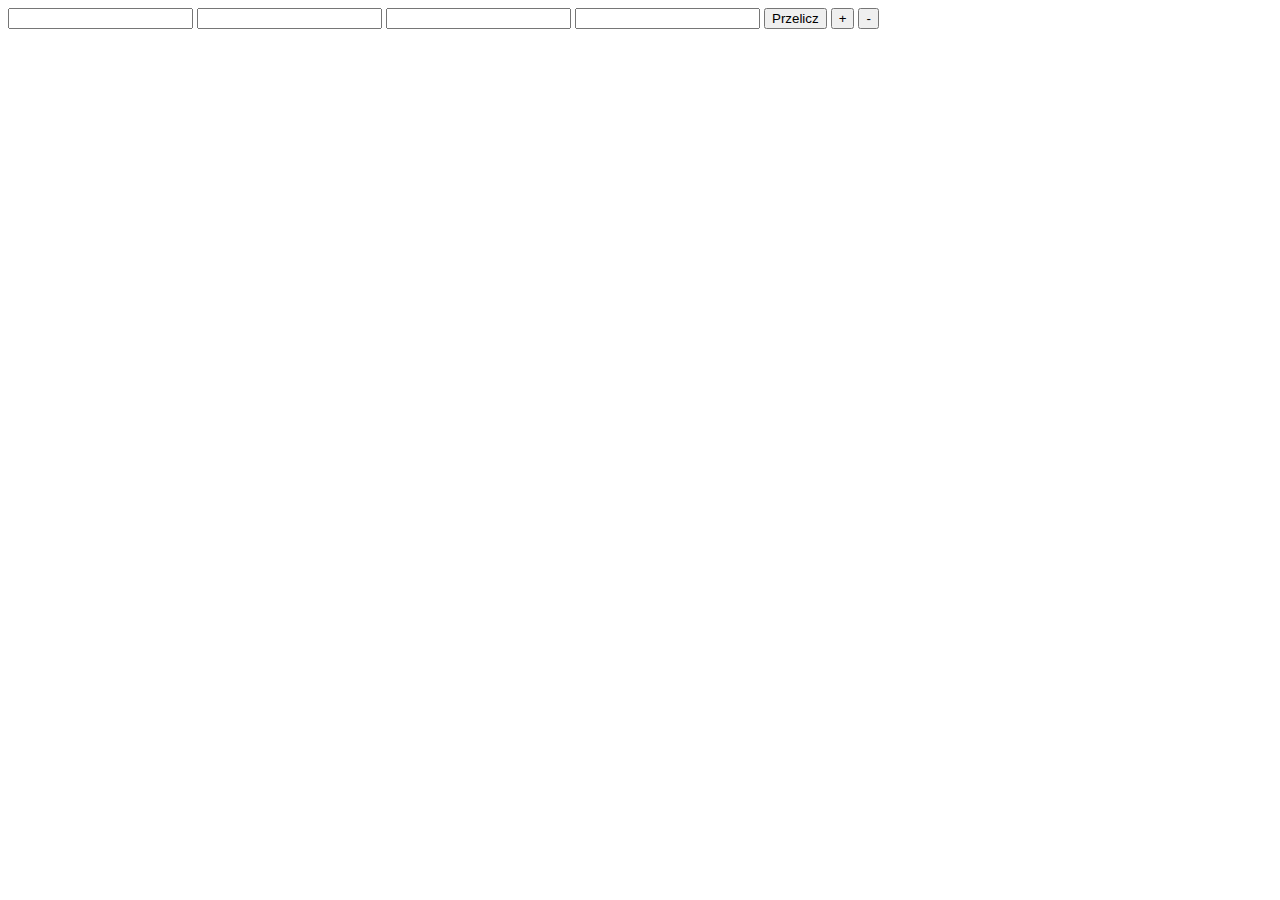
<file: 1 - Rozgrzewka/index.html>
<!DOCTYPE html>
<html lang="en">
<head>
    <meta charset="UTF-8">
    <meta name="viewport" content="width=device-width, initial-scale=1.0">
    <title>Document</title>
</head>
<body>
    <input type="number" id="val1">
    <input type="number" id="val2">
    <input type="number" id="val3">
    <input type="number" id="val4">
    <button id="count">Przelicz</button>
    <button id="add">+</button>
    <button id="delete">-</button>
    <main>

    </main>
    <div id="results">
        
    </div>
    <script src="script.js"></script>
</body>
</html>
</file>
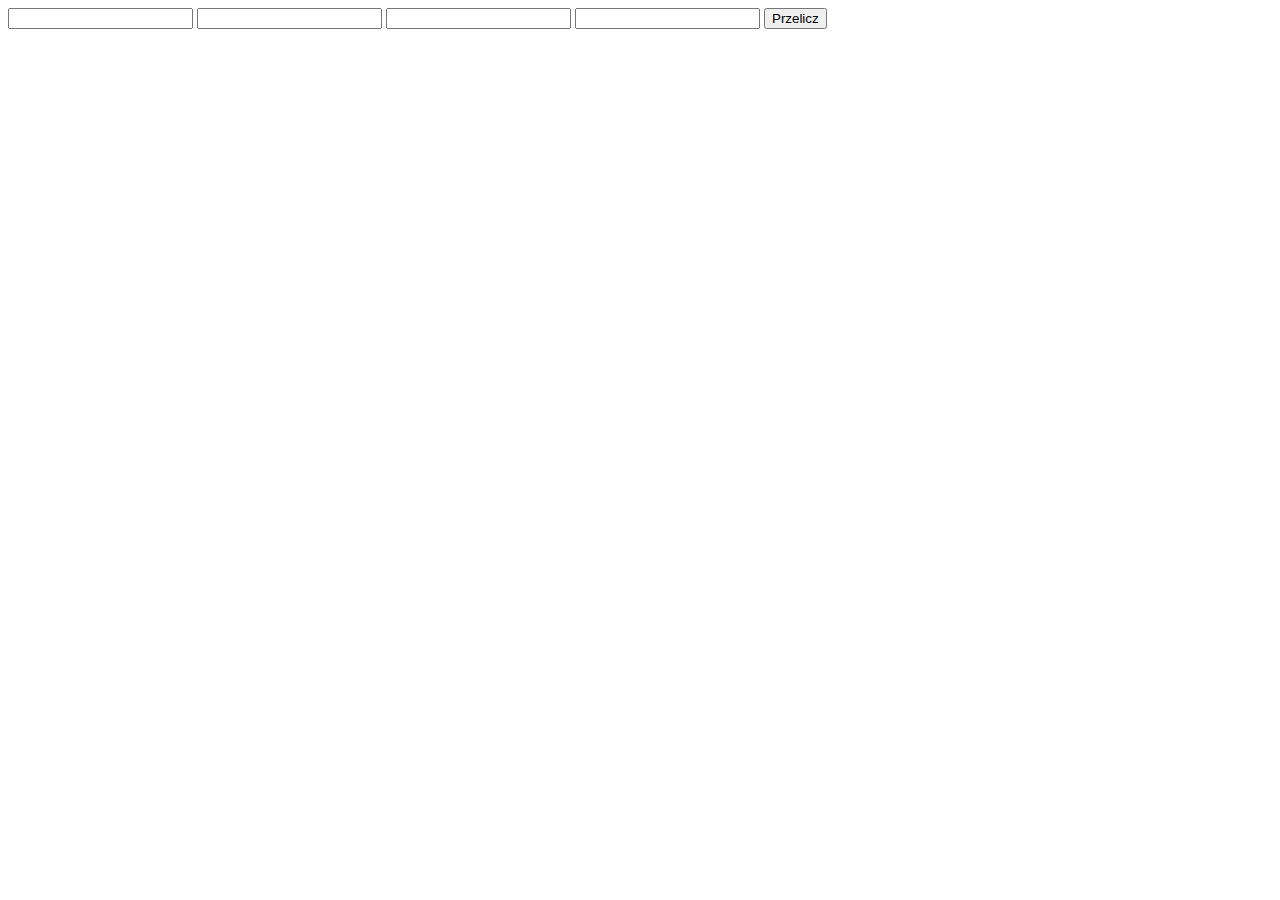
<file: 1/index.html>
<!DOCTYPE html>
<html lang="en">
<head>
    <meta charset="UTF-8">
    <meta name="viewport" content="width=device-width, initial-scale=1.0">
    <title>Document</title>
</head>
<body>
    <input type="number" id="val1">
    <input type="number" id="val2">
    <input type="number" id="val3">
    <input type="number" id="val4">
    <button>Przelicz</button>
    <main>

    </main>
    <script type="text/javascript">
        const input1 = document.querySelector('#val1');
        const input2 = document.querySelector('#val2');
        const input3 = document.querySelector('#val3');
        const input4 = document.querySelector('#val4');
        const mainContainer = document.querySelector('main');
        const button = document.querySelector('button');
        button.addEventListener('click', () => {
            const input1Value = +input1.value;
            const input2Value = +input2.value;
            const input3Value = +input3.value;
            const input4Value = +input4.value;
            
            const minValue = Math.min(input1Value, input2Value, input3Value, input4Value);
            const maxValue = Math.max(input1Value, input2Value, input3Value, input4Value);
            const sumValue = input1Value + input2Value + input3Value + input4Value;
            const avgValue = sumValue / 4;
            mainContainer.textContent = `Min: ${minValue}, Max: ${maxValue}, Sum: ${sumValue}, Avg: ${avgValue}`;

            
        });

       [input1,input2,input3,input4].forEach(input => {
           input.addEventListener('input', () => {
            const input1Value = +input1.value;
            const input2Value = +input2.value;
            const input3Value = +input3.value;
            const input4Value = +input4.value;
            
            const minValue = Math.min(input1Value, input2Value, input3Value, input4Value);
            const maxValue = Math.max(input1Value, input2Value, input3Value, input4Value);
            const sumValue = input1Value + input2Value + input3Value + input4Value;
            const avgValue = sumValue / 4;
            mainContainer.textContent = `Min: ${minValue}, Max: ${maxValue}, Sum: ${sumValue}, Avg: ${avgValue}`;
           });
       });


    </script>
</body>
</html>
</file>
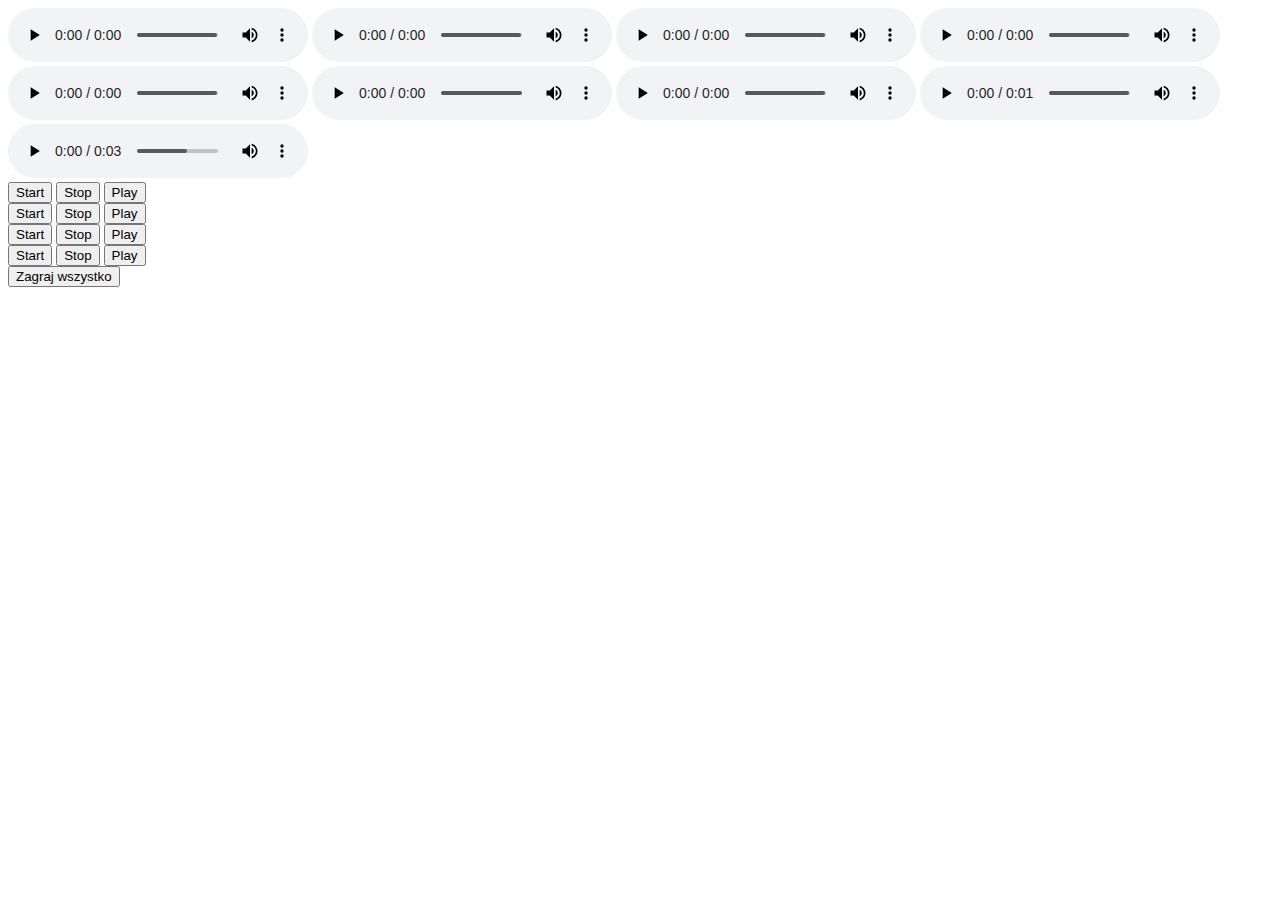
<file: 3 - Drumkit/index.html>
<!DOCTYPE html>
<html lang="en">
<head>
    <meta charset="UTF-8">
    <meta name="viewport" content="width=device-width, initial-scale=1.0">
    <title>Drumkit</title>
</head>
<body>
    <audio src="./sounds/clap.wav" controls data-key="a" id="s1"></audio>
    <audio src="./sounds/kick.wav" controls data-key="s" id="s2"></audio>
    <audio src="./sounds/hihat.wav" controls data-key="d"id="s3"></audio>
    <audio src="./sounds/boom.wav" controls data-key="f"id="s4"></audio>
    <audio src="./sounds/tink.wav" controls data-key="g"id="s5"></audio>
    <audio src="./sounds/tom.wav" controls data-key="h"id="s6"></audio>
    <audio src="./sounds/snare.wav" controls data-key="j"id="s7"></audio>
    <audio src="./sounds/openhat.wav" controls data-key="k"id="s8"></audio>
    <audio src="./sounds/ride.wav" controls data-key="l"id="s9"></audio>
    <div class="ChannelsControls">
        <div class="channel">
            <button id="record1">Start</button>
            <button id="stop1">Stop</button>
            <button id="play1">Play</button>
        </div>
        <div class="channel">
            <button id="record2">Start</button>
            <button id="stop2">Stop</button>
            <button id="play2">Play</button>
        </div>
        <div class="channel">
            <button id="record3">Start</button>
            <button id="stop3">Stop</button>
            <button id="play3">Play</button>
        </div>
        <div class="channel">
            <button id="record4">Start</button>
            <button id="stop4">Stop</button>
            <button id="play4">Play</button>
        </div>
    </div>
    <button id="playAll" onclick="playAllChannels()">Zagraj wszystko</button>
    <script src="main.js"></script>
</body>
</html>
</file>
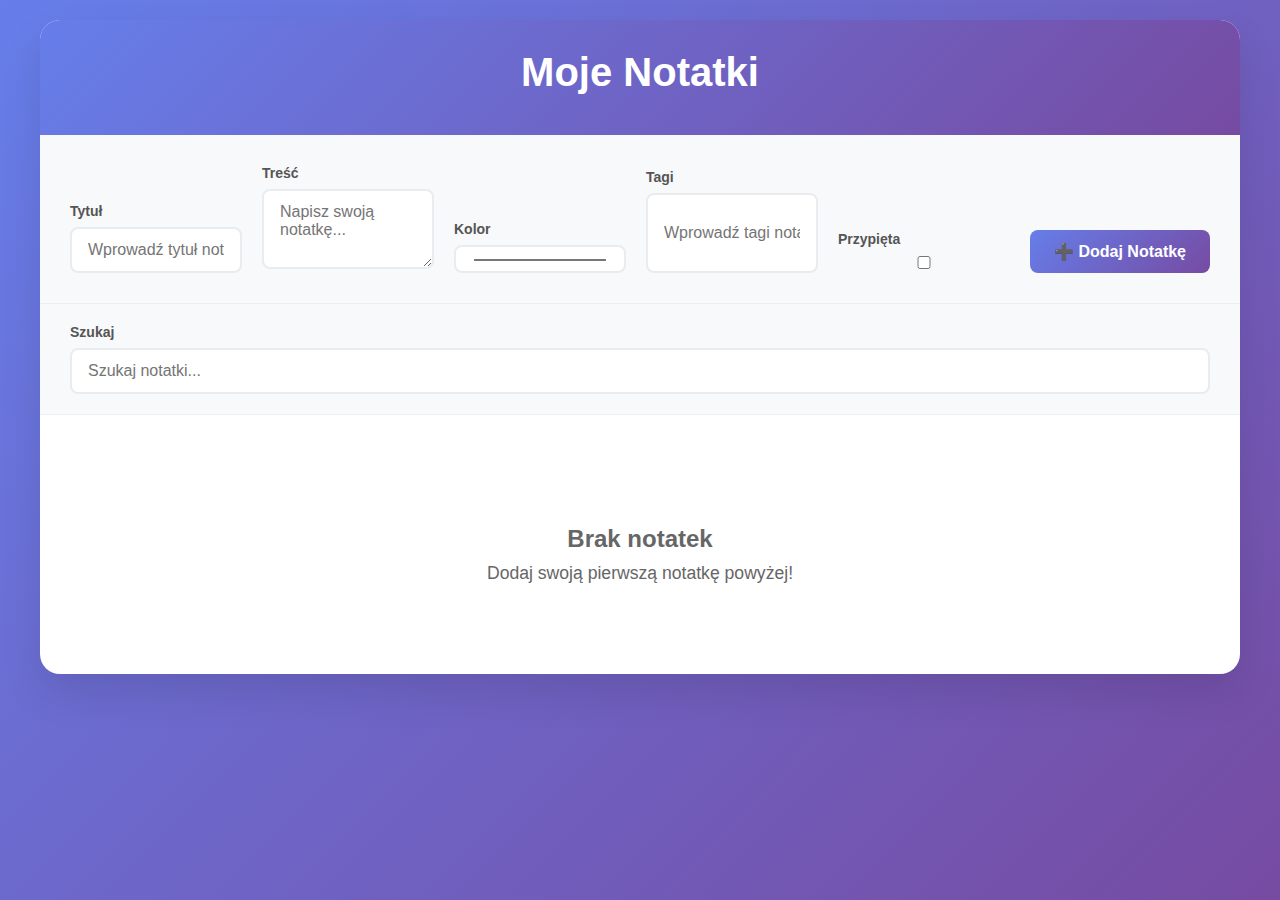
<file: 4 - Notekeep/index.html>
<!DOCTYPE html>
<html lang="pl">
<head>
    <meta charset="UTF-8">
    <meta name="viewport" content="width=device-width, initial-scale=1.0">
    <link rel="stylesheet" href="style.css">
    <title>Aplikacja Notatek</title>
</head>
<body>
    <div class="container">
        <div class="header">
            <h1>Moje Notatki</h1>
        </div>
        
        <div class="note-form">
            <div class="form-group">
                <label for="noteTitle">Tytuł</label>
                <input type="text" id="noteTitle" class="form-input" placeholder="Wprowadź tytuł notatki..." required>
            </div>
            <div class="form-group">
                <label for="noteContent">Treść</label>
                <textarea id="noteContent" class="form-input form-textarea" placeholder="Napisz swoją notatkę..." required></textarea>
            </div>
            <div class="form-group">
                <label for="noteColor">Kolor</label>
                <input type="color" id="noteColor" class="form-input" value="#007bff">
            </div>
            <div class="form-group">
                <label for="NoteTags">Tagi</label>
                <input type="text" id="noteTags" class="form-input form-textarea" placeholder="Wprowadź tagi notatki...">
            </div>
            <div class="form-group">
                <label for="noteChecked">Przypięta</label>
                <input type="checkbox" id="noteChecked" class="form-input">
            </div>
            <button type="submit" class="btn btn-primary" id="addNoteBtn">
                ➕ Dodaj Notatkę
            </button>
        </div>
        <div class="search-wrapper">
            <label for="searchInput">Szukaj</label>
            <input type="search" id="searchInput" class="search-input" placeholder="Szukaj notatki...">
        </div>
        <div class="notes-container">
            <div id="notesList" class="notes-grid"></div>
            <div class="empty-state" id="emptyState" style="display: none;">
                <h3>Brak notatek</h3>
                <p>Dodaj swoją pierwszą notatkę powyżej!</p>
            </div>
        </div>
    </div>
    <script src="main.js"></script>
</body>
</html>
</file>
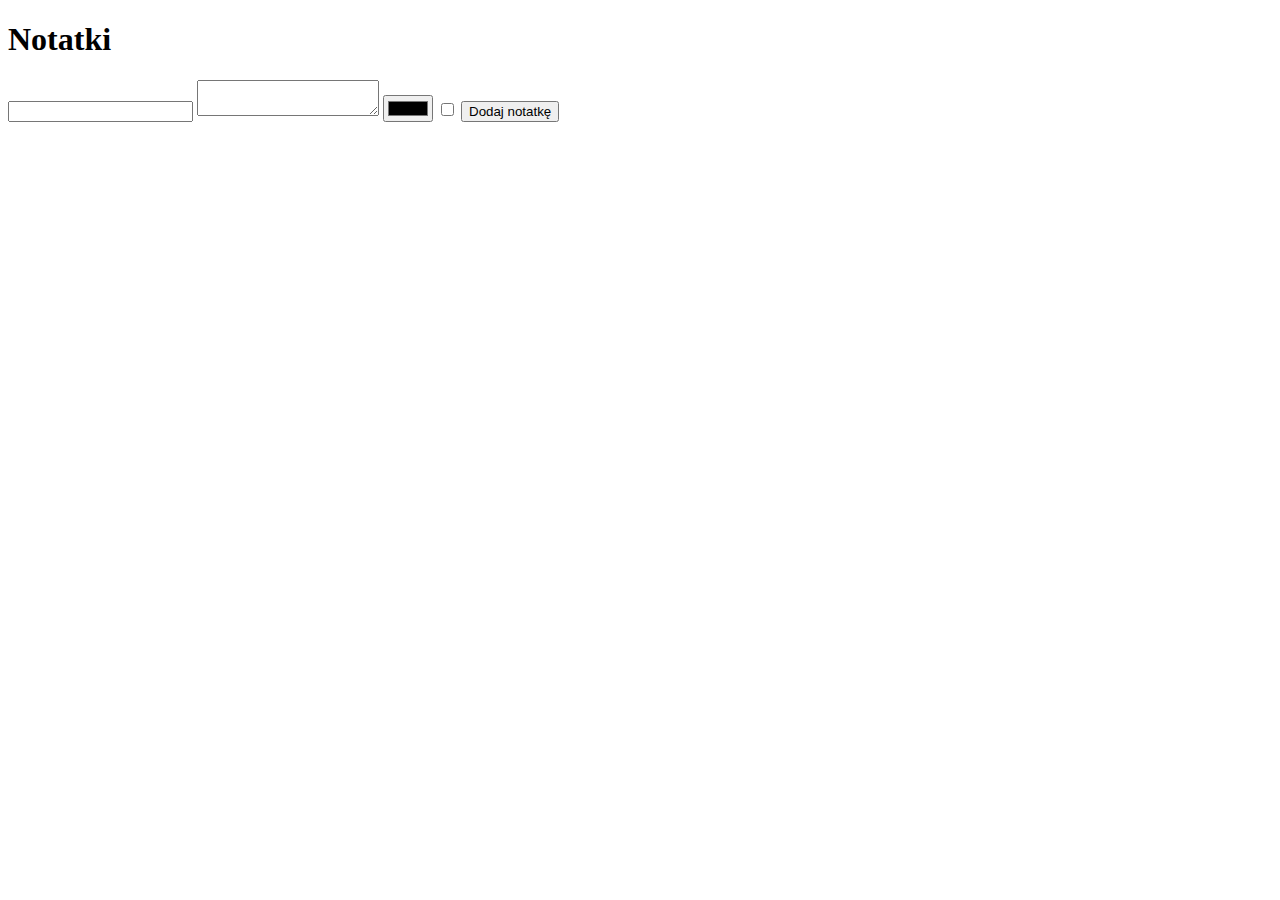
<file: 4/index.html>
<!DOCTYPE html>
<html lang="en">
<head>
    <meta charset="UTF-8">
    <meta name="viewport" content="width=device-width, initial-scale=1.0">
    <title>Document</title>
</head>
<body>
    <div class="container">
        <h1>Notatki</h1>
        <form id="noteForm">
            <input type="text" id="title" required>
            <textarea id="content" required></textarea>
            <input type="color" id="color">
            <input type="checkbox" id="isPinned">
            <button type="submit">Dodaj notatkę</button>
        </form>
        <div id="notesList"></div>
    </div>
    <script src="main.js"></script>
</body>
</html>
</file>
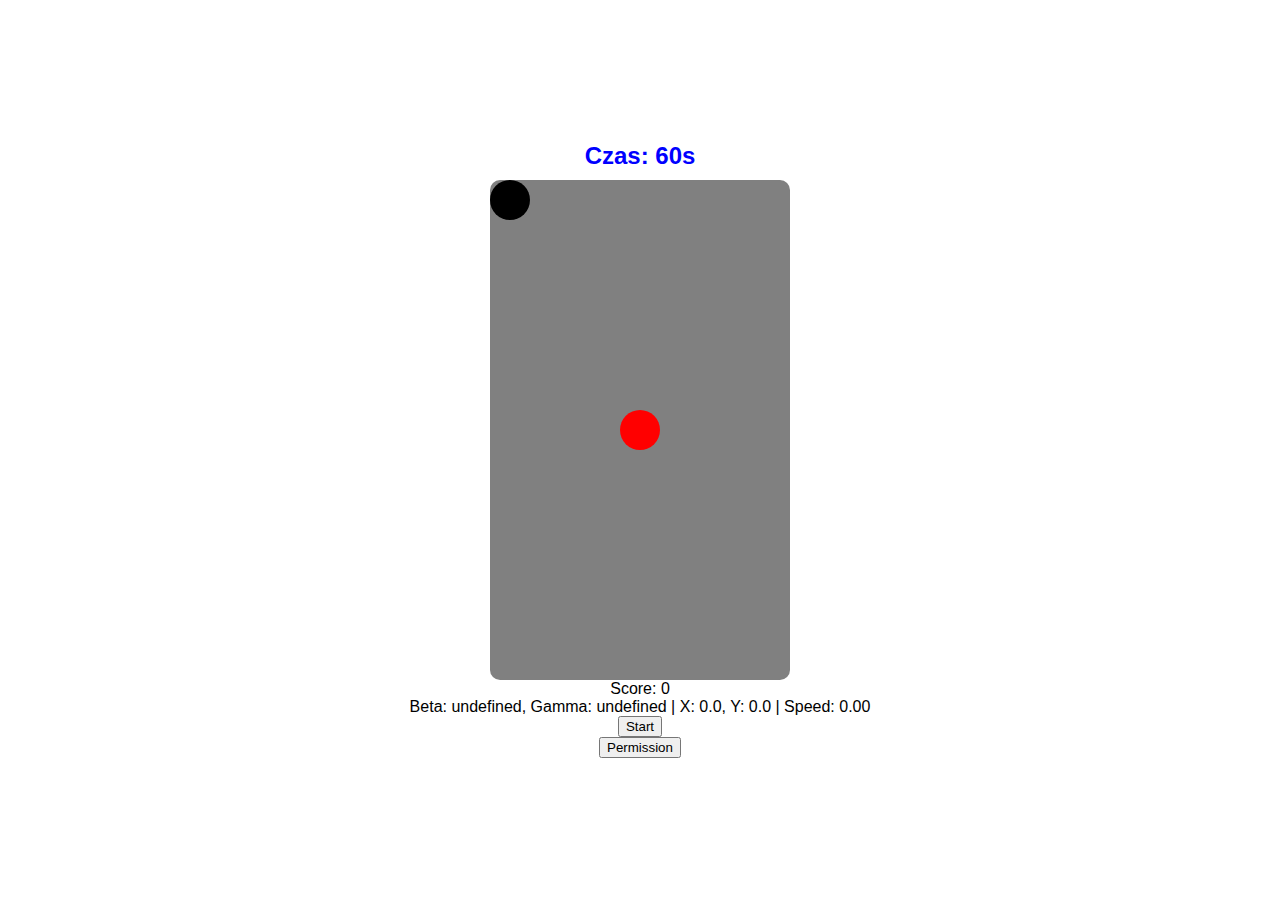
<file: 6 - Ball in the hole/index.html>
<!DOCTYPE html>
<html lang="en">
<head>
    <meta charset="UTF-8">
    <meta name="viewport" content="width=device-width, initial-scale=1.0">
    <meta http-equiv="Content-Security-Policy" content="upgrade-insecure-requests">
    <link rel="stylesheet" href="style.css">
    <title>Document</title>
</head>
<body>
    <div class="game-container"></div>
    <div class="score">Score: 0</div>
    <span class="state"></span>

    <button class="start-button">Start</button>
    <button onclick="requestDeviceOrientation()">Permission</button>

    <script src="index.js"></script>
</body>
</html>
</file>
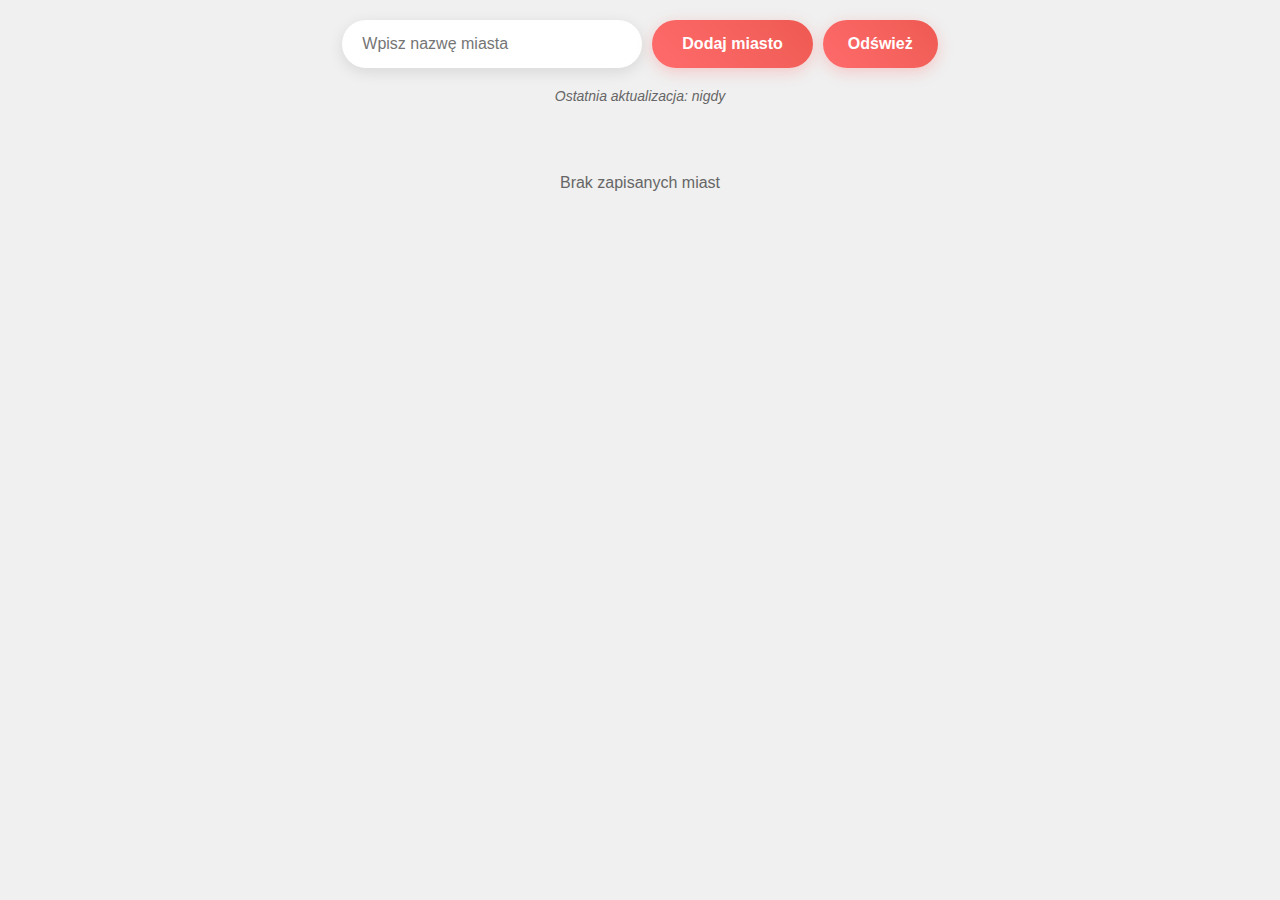
<file: 7 - Pogodynka/index.html>
<!DOCTYPE html>
<html lang="en">
<head>
    <meta charset="UTF-8">
    <meta name="viewport" content="width=device-width, initial-scale=1.0">
    <link rel="stylesheet" href="Pogodynkastyle.css">

    <title>Document</title>
</head>
<body>

<div class="container">
    
    <div class="search-container">
        <input type="text" id="cityInput" placeholder="Wpisz nazwę miasta"> 
        <button id="add">Dodaj miasto</button>
        <button id="refresh" onclick="manualRefresh()">Odśwież</button>
    </div>
    
    <div id="updateInfo" class="update-info">Ostatnia aktualizacja: nigdy</div>
    
    <div class="weather-overview" id="weathercards">
        <div class="weather-card">
      
        </div>
    </div>
</div>
<script src="main.js"></script>
</body>
</html>
</file>
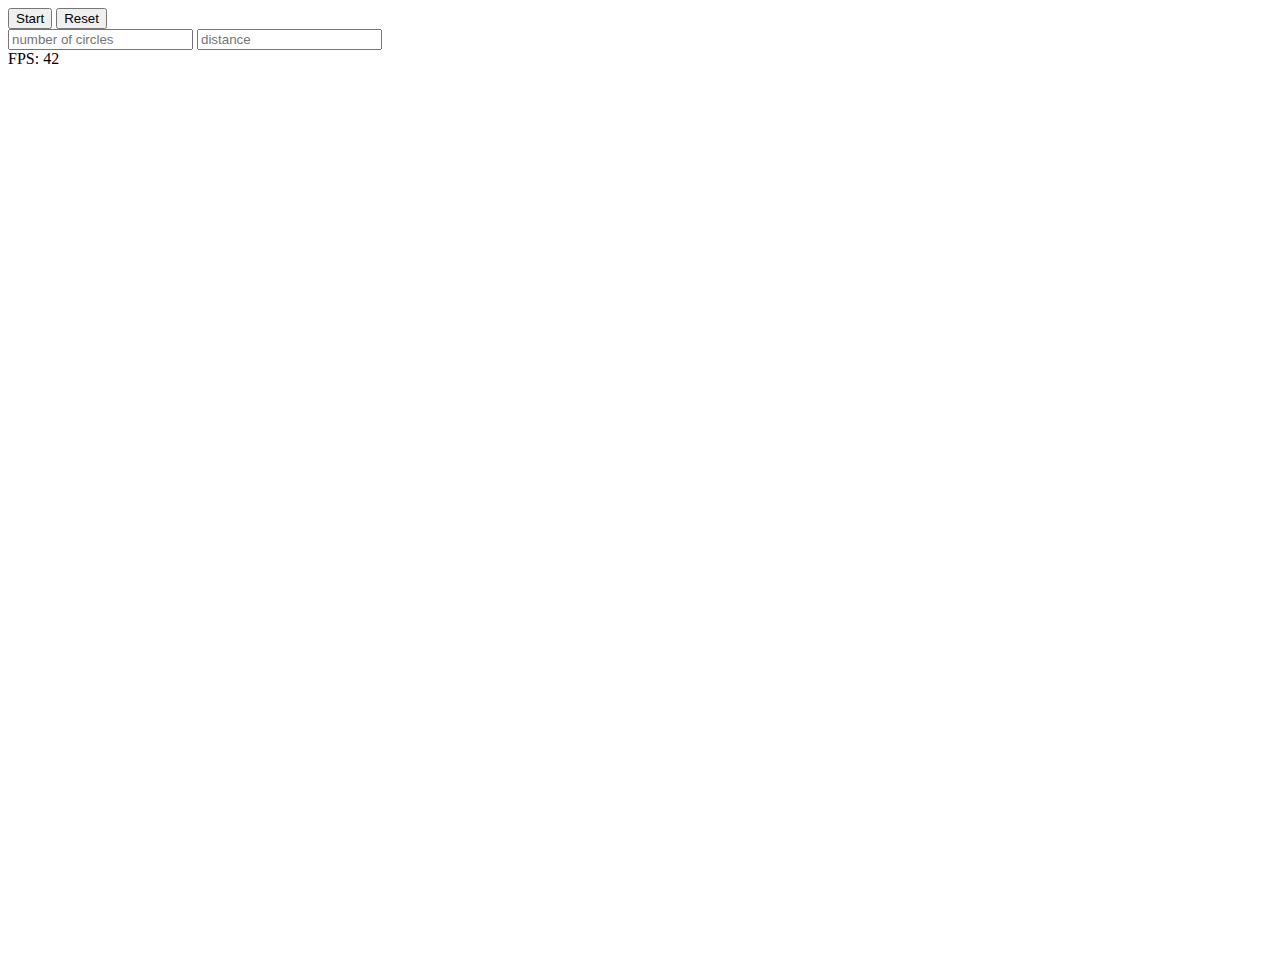
<file: 8 - Canvas/index.html>
<!DOCTYPE html>
<html lang="en">
<head>
    <meta charset="UTF-8">
    <meta name="viewport" content="width=device-width, initial-scale=1.0">
    <title>Document</title>
</head>
<body>
    <div class="buttons">
        <button class="startButton">Start</button>
        <button class="resetButton">Reset</button>
    </div>

    <div class="inputs">
        <input class="noOfCircles" type="text" placeholder="number of circles" />
        <input class="numDistance" type="text" placeholder="distance" />
    </div>
    
    <div class="FPSInfo">
        FPS:0
    </div> 
    

    <canvas id="draw"></canvas>
    <script src="main.js"></script>
</body>
</html>
</file>
<file: 6 - Ball in the hole/style.css>
* {
    box-sizing: border-box;
}

.game-container {
width: 300px;
height: 500px;
background: gray;
position: relative;
border-radius: 10px;
}
div{
    display: flex;
    flex-direction: column;
}
body {
    font-family: sans-serif;
    display: flex;
    flex-direction: column;
    align-items: center;
    justify-content: center;
    height: 100vh;
    overflow: hidden;
    margin: 0;
}
</file>
<file: 7 - Pogodynka/Pogodynkastyle.css>
* {
    margin: 0;
    padding: 0;
    box-sizing: border-box;
}

body {
    font-family: 'Segoe UI', Tahoma, Geneva, Verdana, sans-serif;
    background: #f0f0f0;
    min-height: 100vh;
    padding: 20px;
    color: #333;
}

.container {
    max-width: 1200px;
    margin: 0 auto;
}

h1 {
    text-align: center;
    color: white;
    font-size: 2.5rem;
    margin-bottom: 30px;
    text-shadow: 0 2px 4px rgba(0,0,0,0.3);
}

.search-container {
    display: flex;
    justify-content: center;
    margin-bottom: 20px;
    gap: 10px;
}

.update-info {
    text-align: center;
    color: #666;
    font-size: 14px;
    margin-bottom: 30px;
    font-style: italic;
}

#cityInput {
    padding: 15px 20px;
    font-size: 16px;
    border: none;
    border-radius: 25px;
    width: 300px;
    box-shadow: 0 4px 15px rgba(0,0,0,0.1);
    outline: none;
    transition: all 0.3s ease;
}

#cityInput:focus {
    transform: translateY(-2px);
    box-shadow: 0 6px 20px rgba(0,0,0,0.15);
}

#add {
    padding: 15px 30px;
    background: linear-gradient(45deg, #ff6b6b, #ee5a52);
    color: white;
    border: none;
    border-radius: 25px;
    font-size: 16px;
    font-weight: bold;
    cursor: pointer;
    transition: all 0.3s ease;
    box-shadow: 0 4px 15px rgba(255,107,107,0.3);
}

#add:hover {
    transform: translateY(-2px);
    box-shadow: 0 6px 20px rgba(255,107,107,0.4);
}

#refresh {
    padding: 15px 25px;
    background: linear-gradient(45deg, #ff6b6b, #ee5a52);
    color: white;
    border: none;
    border-radius: 25px;
    font-size: 16px;
    font-weight: bold;
    cursor: pointer;
    transition: all 0.3s ease;
    box-shadow: 0 4px 15px rgba(255,107,107,0.3);
}

#refresh:hover {
    transform: translateY(-2px);
    box-shadow: 0 6px 20px rgba(102,126,234,0.4);
    background: linear-gradient(45deg, #ff6b6b, #ee5a52);
}

#weathercards {
    display: grid;
    grid-template-columns: repeat(auto-fit, minmax(350px, 1fr));
    gap: 25px;
    margin-top: 30px;
}

.weather-card {
    background: rgba(255, 255, 255, 0.95);
    border-radius: 20px;
    padding: 25px;
    box-shadow: 0 8px 32px rgba(0,0,0,0.1);
    backdrop-filter: blur(10px);
    transition: all 0.3s ease;
    position: relative;
    overflow: hidden;
}

.weather-card::before {
    content: '';
    position: absolute;
    top: 0;
    left: 0;
    right: 0;
    height: 4px;
    background: linear-gradient(90deg, #ff6b6b, #ee5a52);
}

.weather-card:hover {
    transform: translateY(-5px);
    box-shadow: 0 12px 40px rgba(0,0,0,0.15);
}

.weather-card img {
    width: 80px;
    height: 80px;
    margin: 0 auto;
    display: block;
}

.weather-card h2 {
    text-align: center;
    color: #2c3e50;
    font-size: 1.8rem;
    margin: 15px 0;
    font-weight: 300;
}

.weather-card p {
    margin: 8px 0;
    font-size: 14px;
    color: #555;
    display: flex;
    justify-content: space-between;
    align-items: center;
}

.weather-card p:first-child {
    font-size: 16px;
    font-weight: bold;
}

.weather-forecast {
    margin-top: 25px;
    padding-top: 20px;
    border-top: 2px solid #eee;
}

.weather-forecast h3 {
    color: #2c3e50;
    margin-bottom: 15px;
    text-align: center;
    font-weight: 400;
}

.weather-forecast-days {
    display: grid;
    grid-template-columns: repeat(auto-fit, minmax(100px, 1fr));
    gap: 10px;
}

.weather-forecast-day {
    background: linear-gradient(135deg, #f8f9fa, #e9ecef);
    border-radius: 12px;
    padding: 15px 8px;
    text-align: center;
    transition: all 0.3s ease;
    cursor: pointer;
}

.weather-forecast-day:hover {
    transform: scale(1.05);
    background: linear-gradient(135deg, #e9ecef, #dee2e6);
}

.weather-forecast-day img {
    width: 40px;
    height: 40px;
    margin-bottom: 5px;
}

.weather-forecast-day p {
    margin: 3px 0;
    font-size: 12px;
    color: #666;
}

.weather-forecast-day p:last-child {
    font-weight: bold;
    color: #2c3e50;
    font-size: 14px;
}

.btn {
    border: none;
    border-radius: 12px;
    padding: 12px 20px;
    font-size: 14px;
    font-weight: bold;
    cursor: pointer;
    transition: all 0.3s ease;
    margin-top: 20px;
    width: 100%;
}

.btn-delete {
    background: linear-gradient(45deg, #ff4757, #ff3838);
    color: white;
    box-shadow: 0 4px 15px rgba(255,71,87,0.3);
}

.btn-delete:hover {
    transform: translateY(-2px);
    box-shadow: 0 6px 20px rgba(255,71,87,0.4);
    background: linear-gradient(45deg, #ff3838, #ff2f2f);
}

/* Responsywność */
@media (max-width: 768px) {
    body {
        padding: 10px;
    }
    
    h1 {
        font-size: 2rem;
        margin-bottom: 20px;
    }
    
    .search-container {
        flex-direction: column;
        align-items: center;
    }
    
    #cityInput {
        width: 100%;
        max-width: 300px;
        margin-bottom: 10px;
    }
    
    #weathercards {
        grid-template-columns: 1fr;
        gap: 20px;
    }
    
    .weather-forecast-days {
        grid-template-columns: repeat(3, 1fr);
    }
}

@media (max-width: 480px) {
    .weather-card {
        padding: 20px 15px;
    }
    
    .weather-forecast-days {
        grid-template-columns: repeat(2, 1fr);
    }
}

/* Animacje */
@keyframes fadeIn {
    from {
        opacity: 0;
        transform: translateY(20px);
    }
    to {
        opacity: 1;
        transform: translateY(0);
    }
}

.weather-card {
    animation: fadeIn 0.5s ease;
}

/* Ładne scrollbar */
::-webkit-scrollbar {
    width: 8px;
}

::-webkit-scrollbar-track {
    background: rgba(255,255,255,0.1);
}

::-webkit-scrollbar-thumb {
    background: rgba(255,255,255,0.3);
    border-radius: 4px;
}

::-webkit-scrollbar-thumb:hover {
    background: rgba(255,255,255,0.5);
}

/* Powiadomienia o zmianach pogody */
.update-notification {
    position: fixed;
    top: 20px;
    right: 20px;
    background: linear-gradient(135deg, #4CAF50, #45a049);
    color: white;
    padding: 15px 20px;
    border-radius: 15px;
    box-shadow: 0 6px 20px rgba(76, 175, 80, 0.3);
    z-index: 1000;
    animation: slideInRight 0.5s ease, fadeOut 0.5s ease 3.5s forwards;
    max-width: 300px;
    font-weight: bold;
    text-align: center;
    border: 2px solid rgba(255,255,255,0.2);
}

.notification-content {
    display: flex;
    flex-direction: column;
    align-items: center;
    gap: 5px;
}

@keyframes slideInRight {
    from {
        transform: translateX(100%);
        opacity: 0;
    }
    to {
        transform: translateX(0);
        opacity: 1;
    }
}

@keyframes fadeOut {
    from {
        opacity: 1;
        transform: translateX(0);
    }
    to {
        opacity: 0;
        transform: translateX(100%);
    }
}

/* Responsywność dla powiadomień */
@media (max-width: 480px) {
    .update-notification {
        top: 10px;
        right: 10px;
        left: 10px;
        max-width: none;
        font-size: 14px;
    }
}
</file>
<file: 4 - Notekeep/style.css>
/* Reset i podstawowe style */
* {
    margin: 0;
    padding: 0;
    box-sizing: border-box;
}

body {
    font-family: 'Inter', 'Segoe UI', Tahoma, Geneva, Verdana, sans-serif;
    background: linear-gradient(135deg, #667eea 0%, #764ba2 100%);
    min-height: 100vh;
    padding: 20px;
    color: #333;
}

/* Główny kontener */
.container {
    max-width: 1200px;
    margin: 0 auto;
    background: white;
    border-radius: 20px;
    box-shadow: 0 20px 40px rgba(0, 0, 0, 0.1);
    overflow: hidden;
}

/* Nagłówek */
.header {
    background: linear-gradient(135deg, #667eea 0%, #764ba2 100%);
    color: white;
    padding: 30px;
    text-align: center;
}

.header h1 {
    font-size: 2.5rem;
    font-weight: 700;
    margin-bottom: 10px;
}

.header p {
    font-size: 1.1rem;
    opacity: 0.9;
    margin: 0;
}

/* Formularz dodawania notatek */
.note-form {
    padding: 30px;
    background: #f8f9fa;
    border-bottom: 1px solid #eee;
    display: flex;
    gap: 20px;
    align-items: flex-end;
}

/* Pole wyszukiwania */
.search-wrapper {
    padding: 20px 30px;
    background: #f8f9fa;
    border-bottom: 1px solid #eee;
}

.search-wrapper label {
    display: block;
    margin-bottom: 8px;
    font-weight: 600;
    color: #555;
    font-size: 14px;
}

.search-input {
    width: 100%;
    padding: 12px 16px;
    border: 2px solid #e9ecef;
    border-radius: 8px;
    font-size: 16px;
    transition: all 0.3s ease;
    background: white;
}

.search-input:focus {
    outline: none;
    border-color: #667eea;
    box-shadow: 0 0 0 3px rgba(102, 126, 234, 0.1);
}

.form-group {
    flex: 1;
}

.form-group label {
    display: block;
    margin-bottom: 8px;
    font-weight: 600;
    color: #555;
    font-size: 14px;
}

.form-input {
    width: 100%;
    padding: 12px 16px;
    border: 2px solid #e9ecef;
    border-radius: 8px;
    font-size: 16px;
    transition: all 0.3s ease;
    background: white;
}

.form-input:focus {
    outline: none;
    border-color: #667eea;
    box-shadow: 0 0 0 3px rgba(102, 126, 234, 0.1);
}

.form-textarea {
    min-height: 80px;
    resize: vertical;
    font-family: inherit;
}

/* Przyciski */
.btn {
    padding: 12px 24px;
    border: none;
    border-radius: 8px;
    font-size: 16px;
    font-weight: 600;
    cursor: pointer;
    transition: all 0.3s ease;
    display: inline-flex;
    align-items: center;
    justify-content: center;
    gap: 8px;
}

.btn-primary {
    background: linear-gradient(135deg, #667eea 0%, #764ba2 100%);
    color: white;
    height: fit-content;
}

.btn-primary:hover {
    transform: translateY(-2px);
    box-shadow: 0 8px 20px rgba(102, 126, 234, 0.3);
}

.btn-edit {
    background: #28a745;
    color: white;
    padding: 6px 12px;
    font-size: 12px;
    border-radius: 4px;
}

.btn-edit:hover {
    background: #218838;
}

.btn-delete {
    background: #dc3545;
    color: white;
    padding: 6px 12px;
    font-size: 12px;
    border-radius: 4px;
}

.btn-delete:hover {
    background: #c82333;
}

/* Kontener notatek */
.notes-container {
    padding: 30px;
}

.notes-grid {
    display: flex;
    flex-wrap: wrap;
    gap: 20px;
    margin-top: 20px;
}

/* Style dla notatek używanych w JavaScript */
.note {
    background: white;
    border: 2px solid #333;
    border-radius: 12px;
    padding: 20px;
    width: 250px;
    max-width: 250px;
    min-height: 200px;
    position: relative;
    transition: all 0.3s ease;
    display: flex;
    flex-direction: column;
    word-wrap: break-word;
    overflow-wrap: break-word;
    hyphens: auto;
    box-shadow: 0 4px 8px rgba(0, 0, 0, 0.1);
}

.note:hover {
    transform: translateY(-3px);
    box-shadow: 0 8px 25px rgba(0, 0, 0, 0.15);
}

.note h2 {
    font-size: 1.2rem;
    font-weight: 700;
    margin: 0 0 10px 0;
    word-wrap: break-word;
    overflow-wrap: break-word;
    hyphens: auto;
    border-bottom: 1px solid rgba(0, 0, 0, 0.2);
    padding-bottom: 8px;
}

.note p {
    font-size: 0.95rem;
    line-height: 1.4;
    flex-grow: 1;
    margin: 10px 0;
    word-wrap: break-word;
    overflow-wrap: break-word;
    hyphens: auto;
    white-space: pre-wrap;
}

.note span {
    font-size: 0.8rem;
    opacity: 0.7;
    margin-bottom: 10px;
    display: block;
}

.note .note-actions {
    display: flex;
    gap: 8px;
    justify-content: flex-end;
    margin-top: auto;
}

/* Kolory notatek z białym tekstem dla ciemnych kolorów */
.note-card.red {
    background-color: #dc3545;
    border-color: #dc3545;
}

.note-card.red .note-title,
.note-card.red .note-content {
    color: white;
}

.note-card.red .note-header {
    border-color: rgba(255, 255, 255, 0.3);
}

.note-card.blue {
    background-color: #007bff;
    border-color: #007bff;
}

.note-card.blue .note-title,
.note-card.blue .note-content {
    color: white;
}

.note-card.blue .note-header {
    border-color: rgba(255, 255, 255, 0.3);
}

.note-card.green {
    background-color: #28a745;
    border-color: #28a745;
}

.note-card.green .note-title,
.note-card.green .note-content {
    color: white;
}

.note-card.green .note-header {
    border-color: rgba(255, 255, 255, 0.3);
}

.note-card.purple {
    background-color: #6f42c1;
    border-color: #6f42c1;
}

.note-card.purple .note-title,
.note-card.purple .note-content {
    color: white;
}

.note-card.purple .note-header {
    border-color: rgba(255, 255, 255, 0.3);
}

.note-card.orange {
    background-color: #fd7e14;
    border-color: #fd7e14;
}

.note-card.orange .note-title,
.note-card.orange .note-content {
    color: white;
}

.note-card.orange .note-header {
    border-color: rgba(255, 255, 255, 0.3);
}

.note-card.yellow {
    background-color: #ffc107;
    border-color: #ffc107;
}

.note-card.pink {
    background-color: #e83e8c;
    border-color: #e83e8c;
}

.note-card.pink .note-title,
.note-card.pink .note-content {
    color: white;
}

.note-card.pink .note-header {
    border-color: rgba(255, 255, 255, 0.3);
}

/* Stan pusty */
.empty-state {
    text-align: center;
    padding: 60px 20px;
    color: #666;
}

.empty-state h3 {
    font-size: 1.5rem;
    margin-bottom: 10px;
}

.empty-state p {
    font-size: 1.1rem;
}

/* Responsywność */
@media (max-width: 768px) {
    body {
        padding: 10px;
    }
    
    .container {
        border-radius: 15px;
    }
    
    .header {
        padding: 20px;
    }
    
    .header h1 {
        font-size: 2rem;
    }
    
    .note-form {
        flex-direction: column;
        padding: 20px;
        gap: 15px;
    }
    
    .notes-container {
        padding: 20px;
    }
    
    .notes-grid {
        justify-content: center;
    }
    
    .note-card {
        width: 100%;
        max-width: 300px;
    }
}

/* Animacje */
@keyframes fadeIn {
    from {
        opacity: 0;
        transform: translateY(20px);
    }
    to {
        opacity: 1;
        transform: translateY(0);
    }
}

.note-card {
    animation: fadeIn 0.3s ease;
}
</file>
